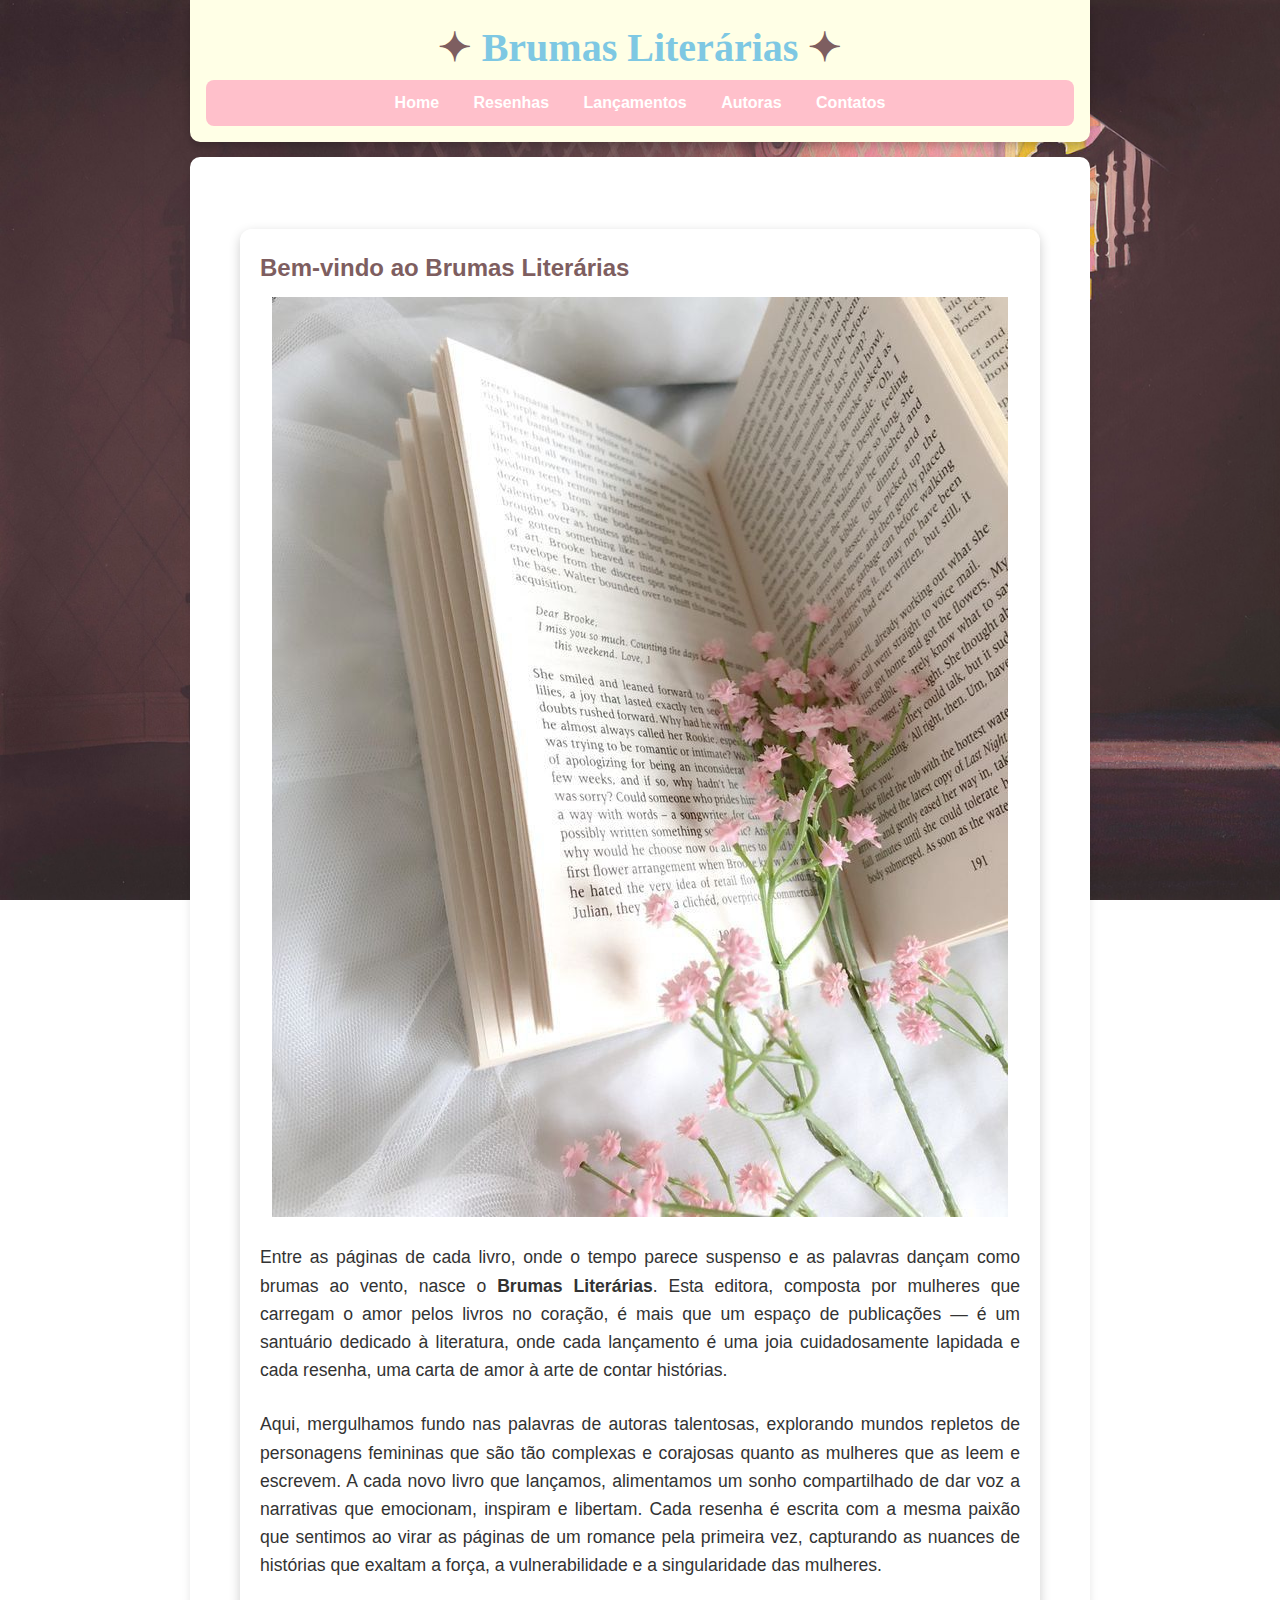
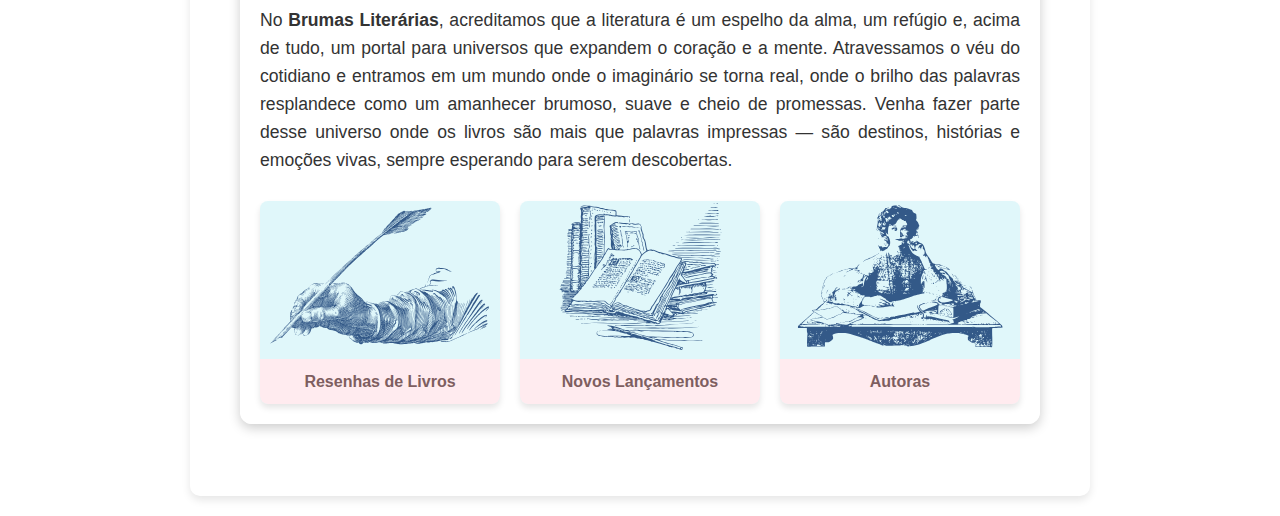
<file: index.html>
<!DOCTYPE html>
<html lang="pt-BR">
<head>
  <meta charset="UTF-8">
  <meta name="viewport" content="width=device-width, initial-scale=1.0">
  <title>Brumas Literárias</title>
  <link rel="stylesheet" href="assets/styles/style.css">
</head>
<body>
  <header>
    <div class="header-bar">
      <h1 class="header-title">Brumas Literárias</h1>
      <nav>
        <a href="index.html">Home</a>
        <a href="resenhas.html">Resenhas</a>
        <a href="lancamentos.html">Lançamentos</a>
        <a href="autoras.html">Autoras</a>
        <a href="contato.html">Contatos</a>
      </nav>
    </div>
  </header>

  <div class="content-wrapper">

  <main>
    <div class="content-container">
      
      <h2>Bem-vindo ao Brumas Literárias</h2>

      <img src="assets/images/53da3a0fae9d14d261b772860a7d7bd5.jpg" alt="Imagem de livros" class="home-image">

      <section class="intro-text">
        <p>Entre as páginas de cada livro, onde o tempo parece suspenso e as palavras dançam como brumas ao vento, nasce o <strong>Brumas Literárias</strong>. Esta editora, composta por mulheres que carregam o amor pelos livros no coração, é mais que um espaço de publicações — é um santuário dedicado à literatura, onde cada lançamento é uma joia cuidadosamente lapidada e cada resenha, uma carta de amor à arte de contar histórias.</p>


        <p>Aqui, mergulhamos fundo nas palavras de autoras talentosas, explorando mundos repletos de personagens femininas que são tão complexas e corajosas quanto as mulheres que as leem e escrevem. A cada novo livro que lançamos, alimentamos um sonho compartilhado de dar voz a narrativas que emocionam, inspiram e libertam. Cada resenha é escrita com a mesma paixão que sentimos ao virar as páginas de um romance pela primeira vez, capturando as nuances de histórias que exaltam a força, a vulnerabilidade e a singularidade das mulheres.</p>


        <p>No <strong>Brumas Literárias</strong>, acreditamos que a literatura é um espelho da alma, um refúgio e, acima de tudo, um portal para universos que expandem o coração e a mente. Atravessamos o véu do cotidiano e entramos em um mundo onde o imaginário se torna real, onde o brilho das palavras resplandece como um amanhecer brumoso, suave e cheio de promessas. Venha fazer parte desse universo onde os livros são mais que palavras impressas — são destinos, histórias e emoções vivas, sempre esperando para serem descobertas.</p>
      </section>

      <div class="home-thumbnails">
        <div class="destaques">
          <a href="resenhas.html">
            <img src="assets/images/resenhas.png" alt="Imagem de livros para resenhas">
            <p>Resenhas de Livros</p>
          </a>
          <a href="lancamentos.html">
            <img src="assets/images/lancamentos.png" alt="Imagem para lançamentos de livros">
            <p>Novos Lançamentos</p>
          </a>
          <a href="Autoras.html">
            <img src="assets/images/autores.png" alt="Imagem representando Autoras de livros">
            <p>Autoras</p>
          </a>
        </div>
      </div>
    </div>
  </main>

</body>
</html>
</file>
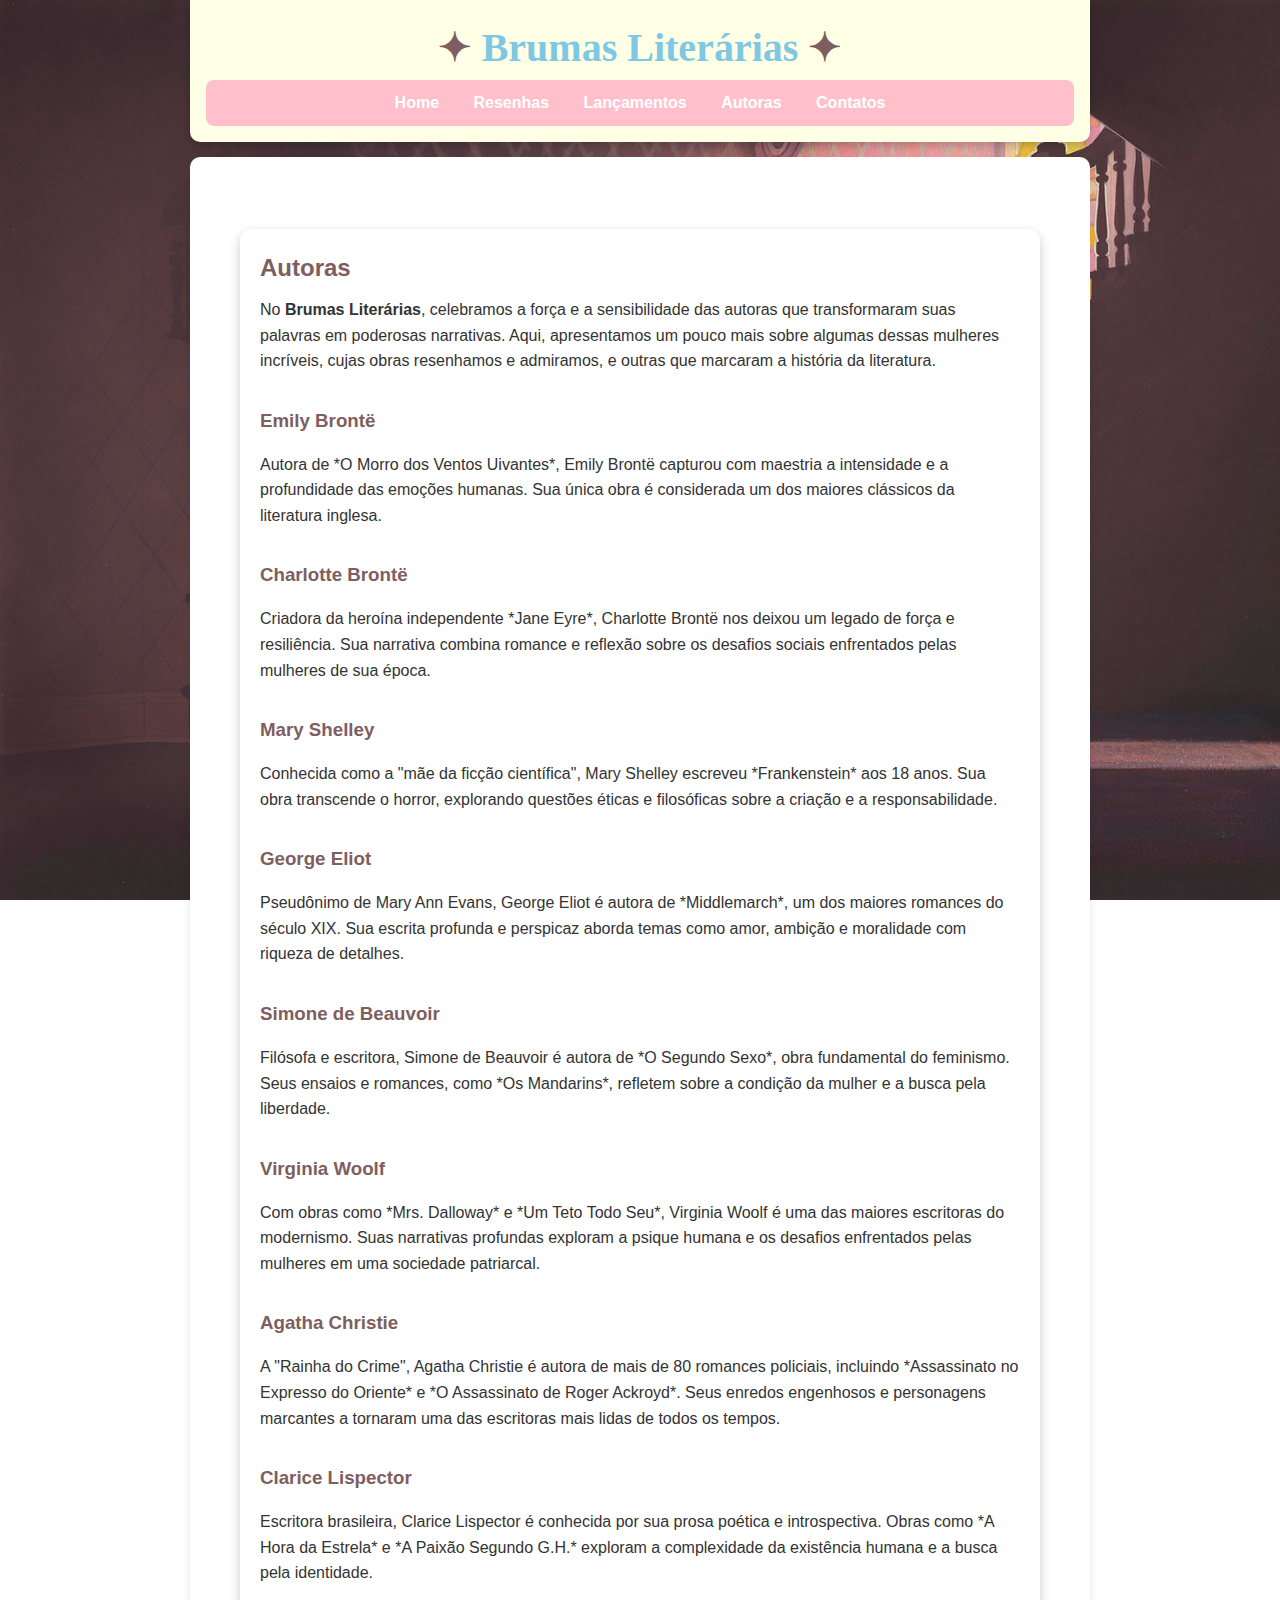
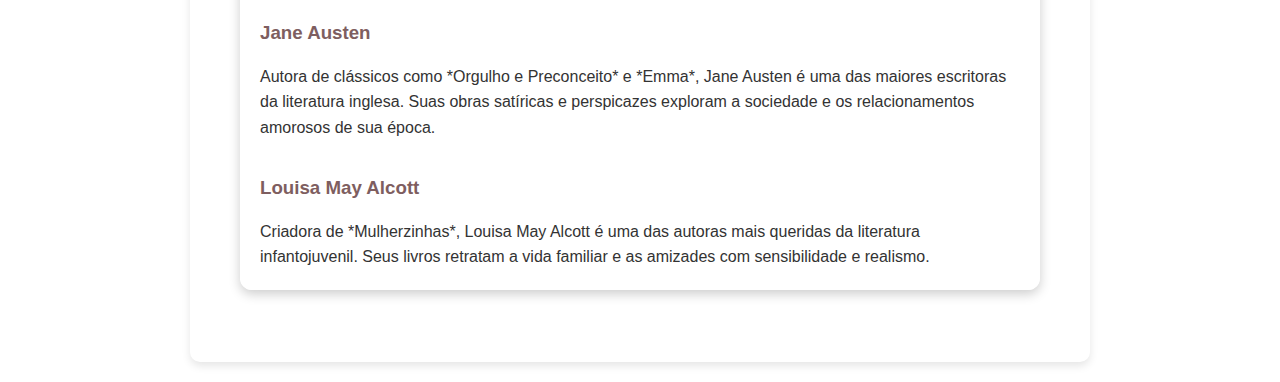
<file: autoras.html>
<!DOCTYPE html>
<html lang="pt-BR">
<head>
  <meta charset="UTF-8">
  <meta name="viewport" content="width=device-width, initial-scale=1.0">
  <title>Autoras</title>
  <link rel="stylesheet" href="assets/styles/style.css">
</head>
<body>
  <header>
    <div class="header-bar">
      <h1 class="header-title">Brumas Literárias</h1>
      <nav>
        <a href="index.html">Home</a>
        <a href="resenhas.html">Resenhas</a>
        <a href="lancamentos.html">Lançamentos</a>
        <a href="autoras.html">Autoras</a>
        <a href="contato.html">Contatos</a>
      </nav>
    </div>
  </header>

  <div class="content-wrapper">
    <main>
      <div class="content-container">
        <h2>Autoras</h2>
        <p>
          No <strong>Brumas Literárias</strong>, celebramos a força e a sensibilidade das autoras que transformaram suas palavras em poderosas narrativas. Aqui, apresentamos um pouco mais sobre algumas dessas mulheres incríveis, cujas obras resenhamos e admiramos, e outras que marcaram a história da literatura.
        </p>
        
        <section class="autoras-destaque">
          <article class="autora">
            <h3>Emily Brontë</h3>
            <p>
              Autora de *O Morro dos Ventos Uivantes*, Emily Brontë capturou com maestria a intensidade e a profundidade das emoções humanas. Sua única obra é considerada um dos maiores clássicos da literatura inglesa.
            </p>
          </article>

          <article class="autora">
            <h3>Charlotte Brontë</h3>
            <p>
              Criadora da heroína independente *Jane Eyre*, Charlotte Brontë nos deixou um legado de força e resiliência. Sua narrativa combina romance e reflexão sobre os desafios sociais enfrentados pelas mulheres de sua época.
            </p>
          </article>

          <article class="autora">
            <h3>Mary Shelley</h3>
            <p>
              Conhecida como a "mãe da ficção científica", Mary Shelley escreveu *Frankenstein* aos 18 anos. Sua obra transcende o horror, explorando questões éticas e filosóficas sobre a criação e a responsabilidade.
            </p>
          </article>

          <article class="autora">
            <h3>George Eliot</h3>
            <p>
              Pseudônimo de Mary Ann Evans, George Eliot é autora de *Middlemarch*, um dos maiores romances do século XIX. Sua escrita profunda e perspicaz aborda temas como amor, ambição e moralidade com riqueza de detalhes.
            </p>

          <article class="autora">
            <h3>Simone de Beauvoir</h3>
            <p>
              Filósofa e escritora, Simone de Beauvoir é autora de *O Segundo Sexo*, obra fundamental do feminismo. Seus ensaios e romances, como *Os Mandarins*, refletem sobre a condição da mulher e a busca pela liberdade.
            </p>

          <article class="autora">
            <h3>Virginia Woolf</h3>
            <p>
              Com obras como *Mrs. Dalloway* e *Um Teto Todo Seu*, Virginia Woolf é uma das maiores escritoras do modernismo. Suas narrativas profundas exploram a psique humana e os desafios enfrentados pelas mulheres em uma sociedade patriarcal.
            </p>
          </article>
        </section>

        <article class="autora">
          <h3>Agatha Christie</h3>
          <p>
            A "Rainha do Crime", Agatha Christie é autora de mais de 80 romances policiais, incluindo *Assassinato no Expresso do Oriente* e *O Assassinato de Roger Ackroyd*. Seus enredos engenhosos e personagens marcantes a tornaram uma das escritoras mais lidas de todos os tempos.
          </p>

        <article class="autora">
          <h3>Clarice Lispector</h3>
          <p>
            Escritora brasileira, Clarice Lispector é conhecida por sua prosa poética e introspectiva. Obras como *A Hora da Estrela* e *A Paixão Segundo G.H.* exploram a complexidade da existência humana e a busca pela identidade.
          </p>

        <article class="autora">
          <h3>Jane Austen</h3>
          <p>
            Autora de clássicos como *Orgulho e Preconceito* e *Emma*, Jane Austen é uma das maiores escritoras da literatura inglesa. Suas obras satíricas e perspicazes exploram a sociedade e os relacionamentos amorosos de sua época.
          </p>

        <article class="autora">
          <h3>Louisa May Alcott</h3>
          <p>
            Criadora de *Mulherzinhas*, Louisa May Alcott é uma das autoras mais queridas da literatura infantojuvenil. Seus livros retratam a vida familiar e as amizades com sensibilidade e realismo.
          </p>
      </div>
    </main>
  </div>

</body>
</html>
</file>
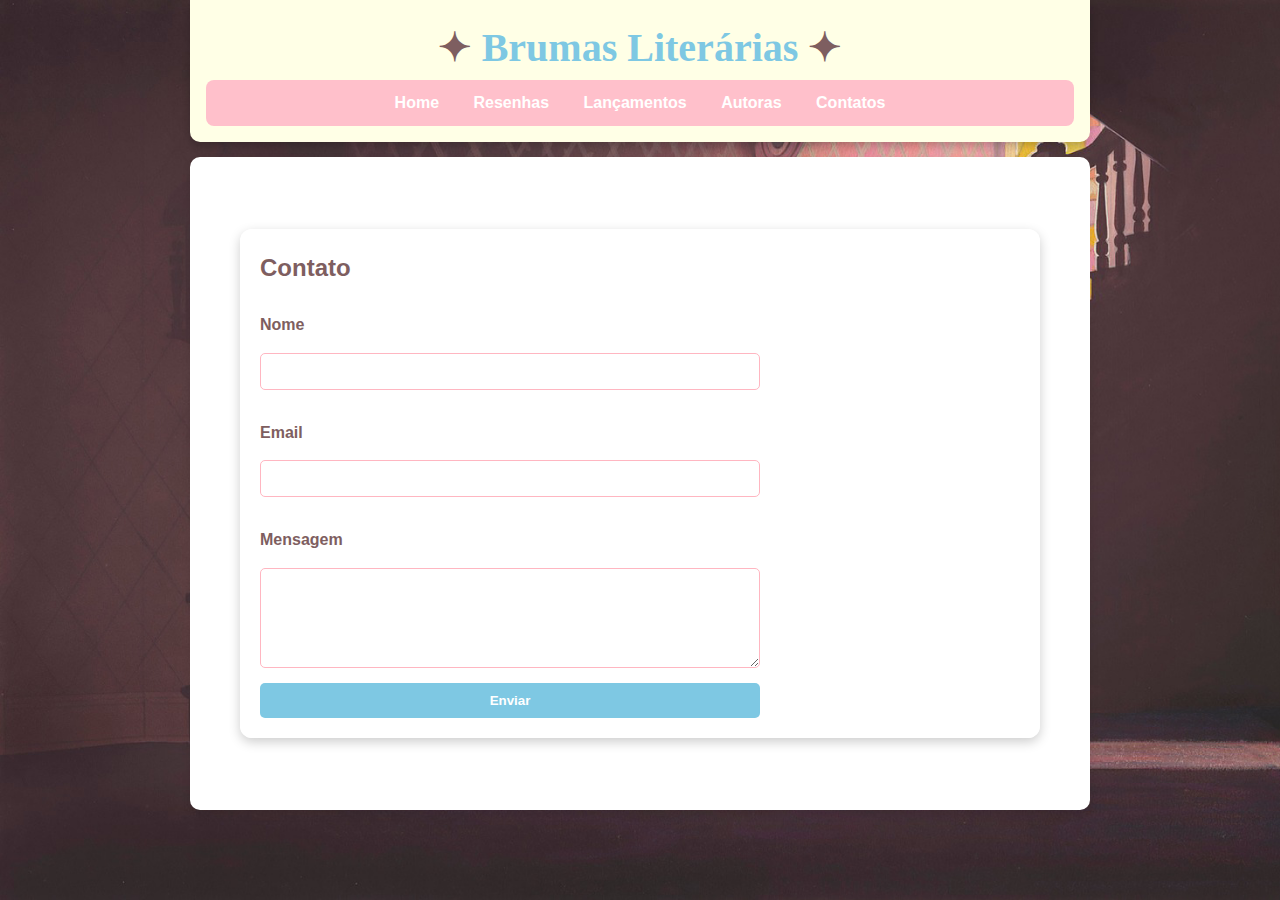
<file: contato.html>
<!DOCTYPE html>

<html lang="pt-BR">
<head>
  <meta charset="UTF-8">
  <meta name="viewport" content="width=device-width, initial-scale=1.0">
  <title>Contato</title>
  <link rel="stylesheet" href="assets/styles/style.css">
</head>
<body>
  <header>
    <div class="header-bar">
      <h1 class="header-title">Brumas Literárias</h1>
    <nav>
      <a href="index.html">Home</a>
      <a href="resenhas.html">Resenhas</a>
      <a href="lancamentos.html">Lançamentos</a>
      <a href="autoras.html">Autoras</a>
      <a href="contato.html">Contatos</a>
    </nav>
  </header>
  
  <div class="content-wrapper">

  <main>
    <div class="content-container">
    <h2>Contato</h2>
    <form>
      <label for="nome">Nome</label>
      <input type="text" id="nome" name="nome" required>
      
      <label for="email">Email</label>
      <input type="email" id="email" name="email" required>
      
      <label for="mensagem">Mensagem</label>
      <textarea id="mensagem" name="mensagem" required></textarea>
      
      <button type="submit">Enviar</button>
    </form>
  </main>

</body>
</html>
</file>
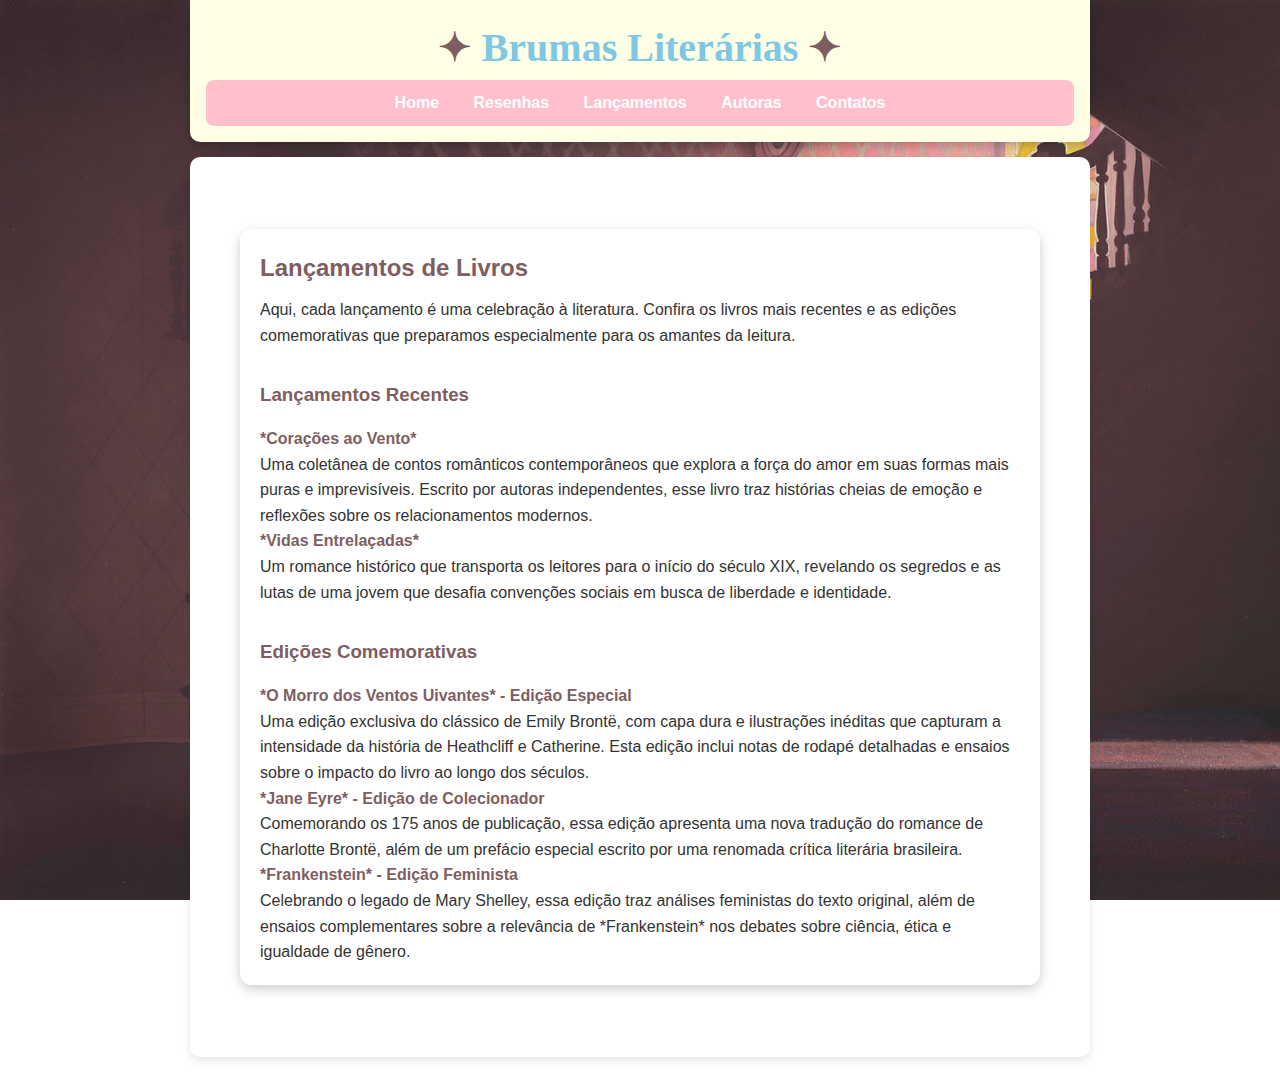
<file: lancamentos.html>
<!DOCTYPE html>
<html lang="pt-BR">
<head>
  <meta charset="UTF-8">
  <meta name="viewport" content="width=device-width, initial-scale=1.0">
  <title>Lançamentos de Livros</title>
  <link rel="stylesheet" href="assets/styles/style.css">
</head>
<body>
  <header>
    <div class="header-bar">
      <h1 class="header-title">Brumas Literárias</h1>
      <nav>
        <a href="index.html">Home</a>
        <a href="resenhas.html">Resenhas</a>
        <a href="lancamentos.html">Lançamentos</a>
        <a href="autoras.html">Autoras</a>
        <a href="contato.html">Contatos</a>
      </nav>
    </div>
  </header>

  <div class="content-wrapper">
    <main>
      <div class="content-container">
        <h2>Lançamentos de Livros</h2>
        <p>Aqui, cada lançamento é uma celebração à literatura. Confira os livros mais recentes e as edições comemorativas que preparamos especialmente para os amantes da leitura.</p>

        <section class="lancamentos-recentes">
          <h3>Lançamentos Recentes</h3>
          <article class="lancamento">
            <h4>*Corações ao Vento*</h4>
            <p>Uma coletânea de contos românticos contemporâneos que explora a força do amor em suas formas mais puras e imprevisíveis. Escrito por autoras independentes, esse livro traz histórias cheias de emoção e reflexões sobre os relacionamentos modernos.</p>
          </article>

          <article class="lancamento">
            <h4>*Vidas Entrelaçadas*</h4>
            <p>Um romance histórico que transporta os leitores para o início do século XIX, revelando os segredos e as lutas de uma jovem que desafia convenções sociais em busca de liberdade e identidade.</p>
          </article>
        </section>

        <section class="edicoes-comemorativas">
          <h3>Edições Comemorativas</h3>
          <article class="edicao">
            <h4>*O Morro dos Ventos Uivantes* - Edição Especial</h4>
            <p>Uma edição exclusiva do clássico de Emily Brontë, com capa dura e ilustrações inéditas que capturam a intensidade da história de Heathcliff e Catherine. Esta edição inclui notas de rodapé detalhadas e ensaios sobre o impacto do livro ao longo dos séculos.</p>
          </article>

          <article class="edicao">
            <h4>*Jane Eyre* - Edição de Colecionador</h4>
            <p>Comemorando os 175 anos de publicação, essa edição apresenta uma nova tradução do romance de Charlotte Brontë, além de um prefácio especial escrito por uma renomada crítica literária brasileira.</p>
          </article>

          <article class="edicao">
            <h4>*Frankenstein* - Edição Feminista</h4>
            <p>Celebrando o legado de Mary Shelley, essa edição traz análises feministas do texto original, além de ensaios complementares sobre a relevância de *Frankenstein* nos debates sobre ciência, ética e igualdade de gênero.</p>
          </article>
        </section>
      </div>
    </main>
  </div>

</body>
</html>
</file>
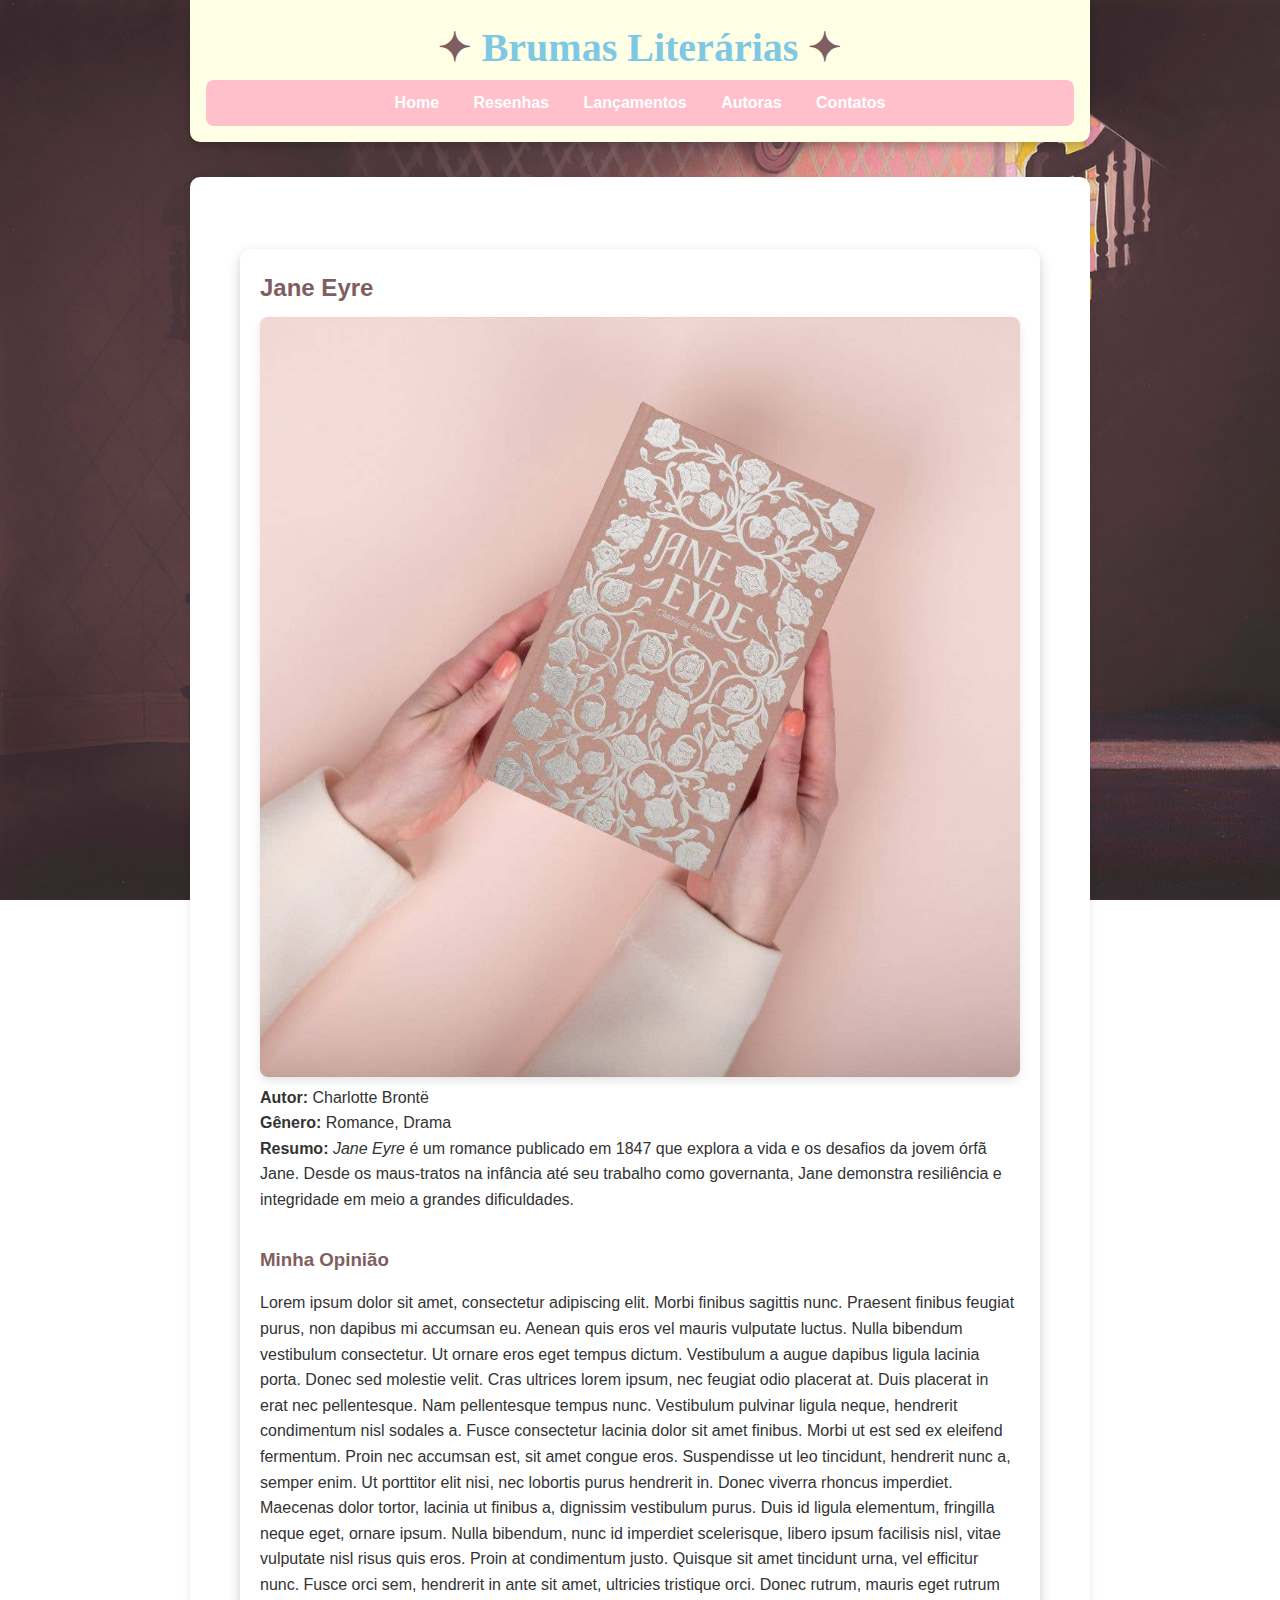
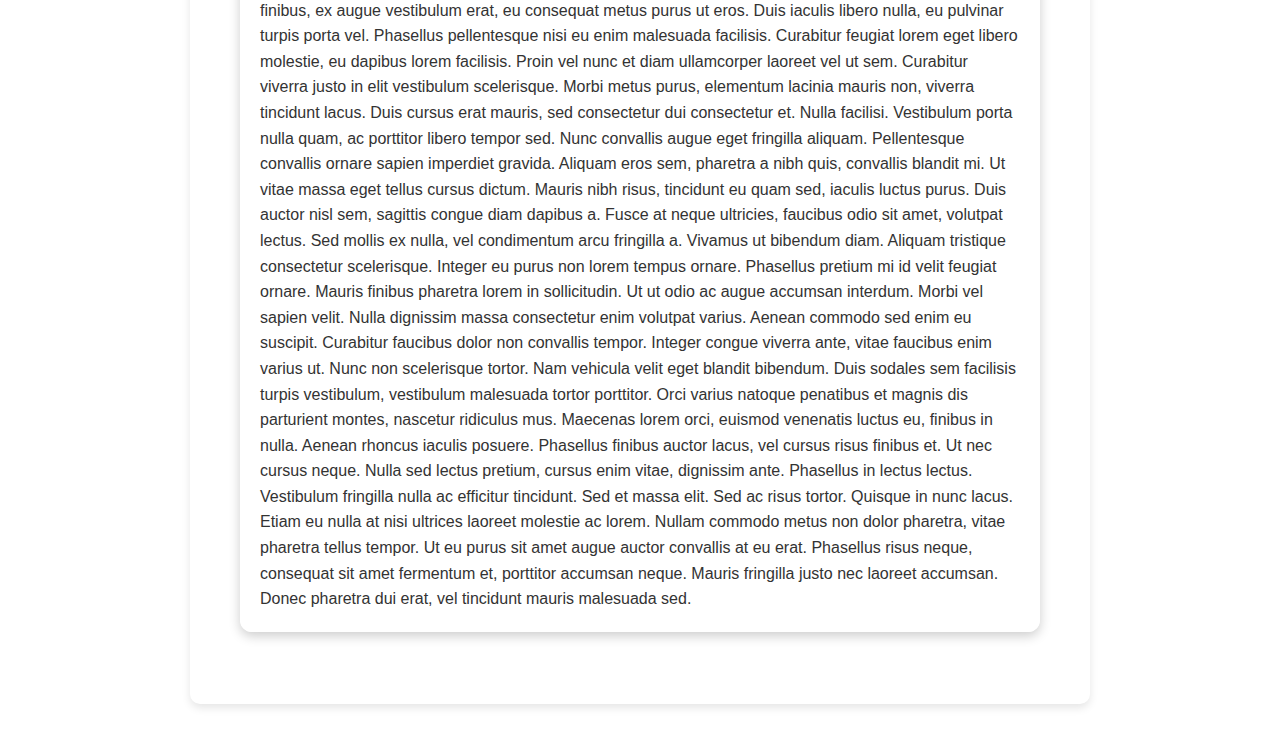
<file: resenha-jane-eyre.html>
<!DOCTYPE html>

<html lang="pt-BR">
<head>
  <meta charset="UTF-8">
  <meta name="viewport" content="width=device-width, initial-scale=1.0">
  <title>Resenha: Jane Eyre</title>
  <link rel="stylesheet" href="assets/styles/style.css">
</head>
<body>

  <body>
    <header>
      <div class="header-bar">
        <h1 class="header-title">Brumas Literárias</h1>
      <nav>
        <a href="index.html">Home</a>
        <a href="resenhas.html">Resenhas</a>
        <a href="lancamentos.html">Lançamentos</a>
        <a href="autoras.html">Autoras</a>
        <a href="contato.html">Contatos</a>
      </nav>
    </header>

<main>
    <div class="content-wrapper">
    <div class="content-container">
  <article>
    <h2>Jane Eyre</h2>
    <img src="assets/images/jane-eyre-wordsworth-luxe-collection-180858_1024x1024.jpg" alt="Capa do livro Jane Eyre">
    <p><strong>Autor:</strong> Charlotte Brontë</p>
    <p><strong>Gênero:</strong> Romance, Drama</p>
    <p><strong>Resumo:</strong> <em>Jane Eyre</em> é um romance publicado em 1847 que explora a vida e os desafios da jovem órfã Jane. Desde os maus-tratos na infância até seu trabalho como governanta, Jane demonstra resiliência e integridade em meio a grandes dificuldades.</p>
    <h3>Minha Opinião</h3>
    <p>Lorem ipsum dolor sit amet, consectetur adipiscing elit. Morbi finibus sagittis nunc. Praesent finibus feugiat purus, non dapibus mi accumsan eu. Aenean quis eros vel mauris vulputate luctus. Nulla bibendum vestibulum consectetur. Ut ornare eros eget tempus dictum. Vestibulum a augue dapibus ligula lacinia porta. Donec sed molestie velit. Cras ultrices lorem ipsum, nec feugiat odio placerat at. Duis placerat in erat nec pellentesque. Nam pellentesque tempus nunc. Vestibulum pulvinar ligula neque, hendrerit condimentum nisl sodales a. Fusce consectetur lacinia dolor sit amet finibus. Morbi ut est sed ex eleifend fermentum. Proin nec accumsan est, sit amet congue eros. Suspendisse ut leo tincidunt, hendrerit nunc a, semper enim. Ut porttitor elit nisi, nec lobortis purus hendrerit in.

      Donec viverra rhoncus imperdiet. Maecenas dolor tortor, lacinia ut finibus a, dignissim vestibulum purus. Duis id ligula elementum, fringilla neque eget, ornare ipsum. Nulla bibendum, nunc id imperdiet scelerisque, libero ipsum facilisis nisl, vitae vulputate nisl risus quis eros. Proin at condimentum justo. Quisque sit amet tincidunt urna, vel efficitur nunc. Fusce orci sem, hendrerit in ante sit amet, ultricies tristique orci. Donec rutrum, mauris eget rutrum finibus, ex augue vestibulum erat, eu consequat metus purus ut eros. Duis iaculis libero nulla, eu pulvinar turpis porta vel. Phasellus pellentesque nisi eu enim malesuada facilisis. Curabitur feugiat lorem eget libero molestie, eu dapibus lorem facilisis. Proin vel nunc et diam ullamcorper laoreet vel ut sem. Curabitur viverra justo in elit vestibulum scelerisque. Morbi metus purus, elementum lacinia mauris non, viverra tincidunt lacus. Duis cursus erat mauris, sed consectetur dui consectetur et. Nulla facilisi.
      
      Vestibulum porta nulla quam, ac porttitor libero tempor sed. Nunc convallis augue eget fringilla aliquam. Pellentesque convallis ornare sapien imperdiet gravida. Aliquam eros sem, pharetra a nibh quis, convallis blandit mi. Ut vitae massa eget tellus cursus dictum. Mauris nibh risus, tincidunt eu quam sed, iaculis luctus purus. Duis auctor nisl sem, sagittis congue diam dapibus a. Fusce at neque ultricies, faucibus odio sit amet, volutpat lectus. Sed mollis ex nulla, vel condimentum arcu fringilla a. Vivamus ut bibendum diam. Aliquam tristique consectetur scelerisque.
      
      Integer eu purus non lorem tempus ornare. Phasellus pretium mi id velit feugiat ornare. Mauris finibus pharetra lorem in sollicitudin. Ut ut odio ac augue accumsan interdum. Morbi vel sapien velit. Nulla dignissim massa consectetur enim volutpat varius. Aenean commodo sed enim eu suscipit. Curabitur faucibus dolor non convallis tempor. Integer congue viverra ante, vitae faucibus enim varius ut. Nunc non scelerisque tortor. Nam vehicula velit eget blandit bibendum. Duis sodales sem facilisis turpis vestibulum, vestibulum malesuada tortor porttitor. Orci varius natoque penatibus et magnis dis parturient montes, nascetur ridiculus mus. Maecenas lorem orci, euismod venenatis luctus eu, finibus in nulla. Aenean rhoncus iaculis posuere.
      
      Phasellus finibus auctor lacus, vel cursus risus finibus et. Ut nec cursus neque. Nulla sed lectus pretium, cursus enim vitae, dignissim ante. Phasellus in lectus lectus. Vestibulum fringilla nulla ac efficitur tincidunt. Sed et massa elit. Sed ac risus tortor. Quisque in nunc lacus. Etiam eu nulla at nisi ultrices laoreet molestie ac lorem. Nullam commodo metus non dolor pharetra, vitae pharetra tellus tempor. Ut eu purus sit amet augue auctor convallis at eu erat. Phasellus risus neque, consequat sit amet fermentum et, porttitor accumsan neque. Mauris fringilla justo nec laoreet accumsan. Donec pharetra dui erat, vel tincidunt mauris malesuada sed.</p>
  </article>
</main>

</body>
</html>
</file>
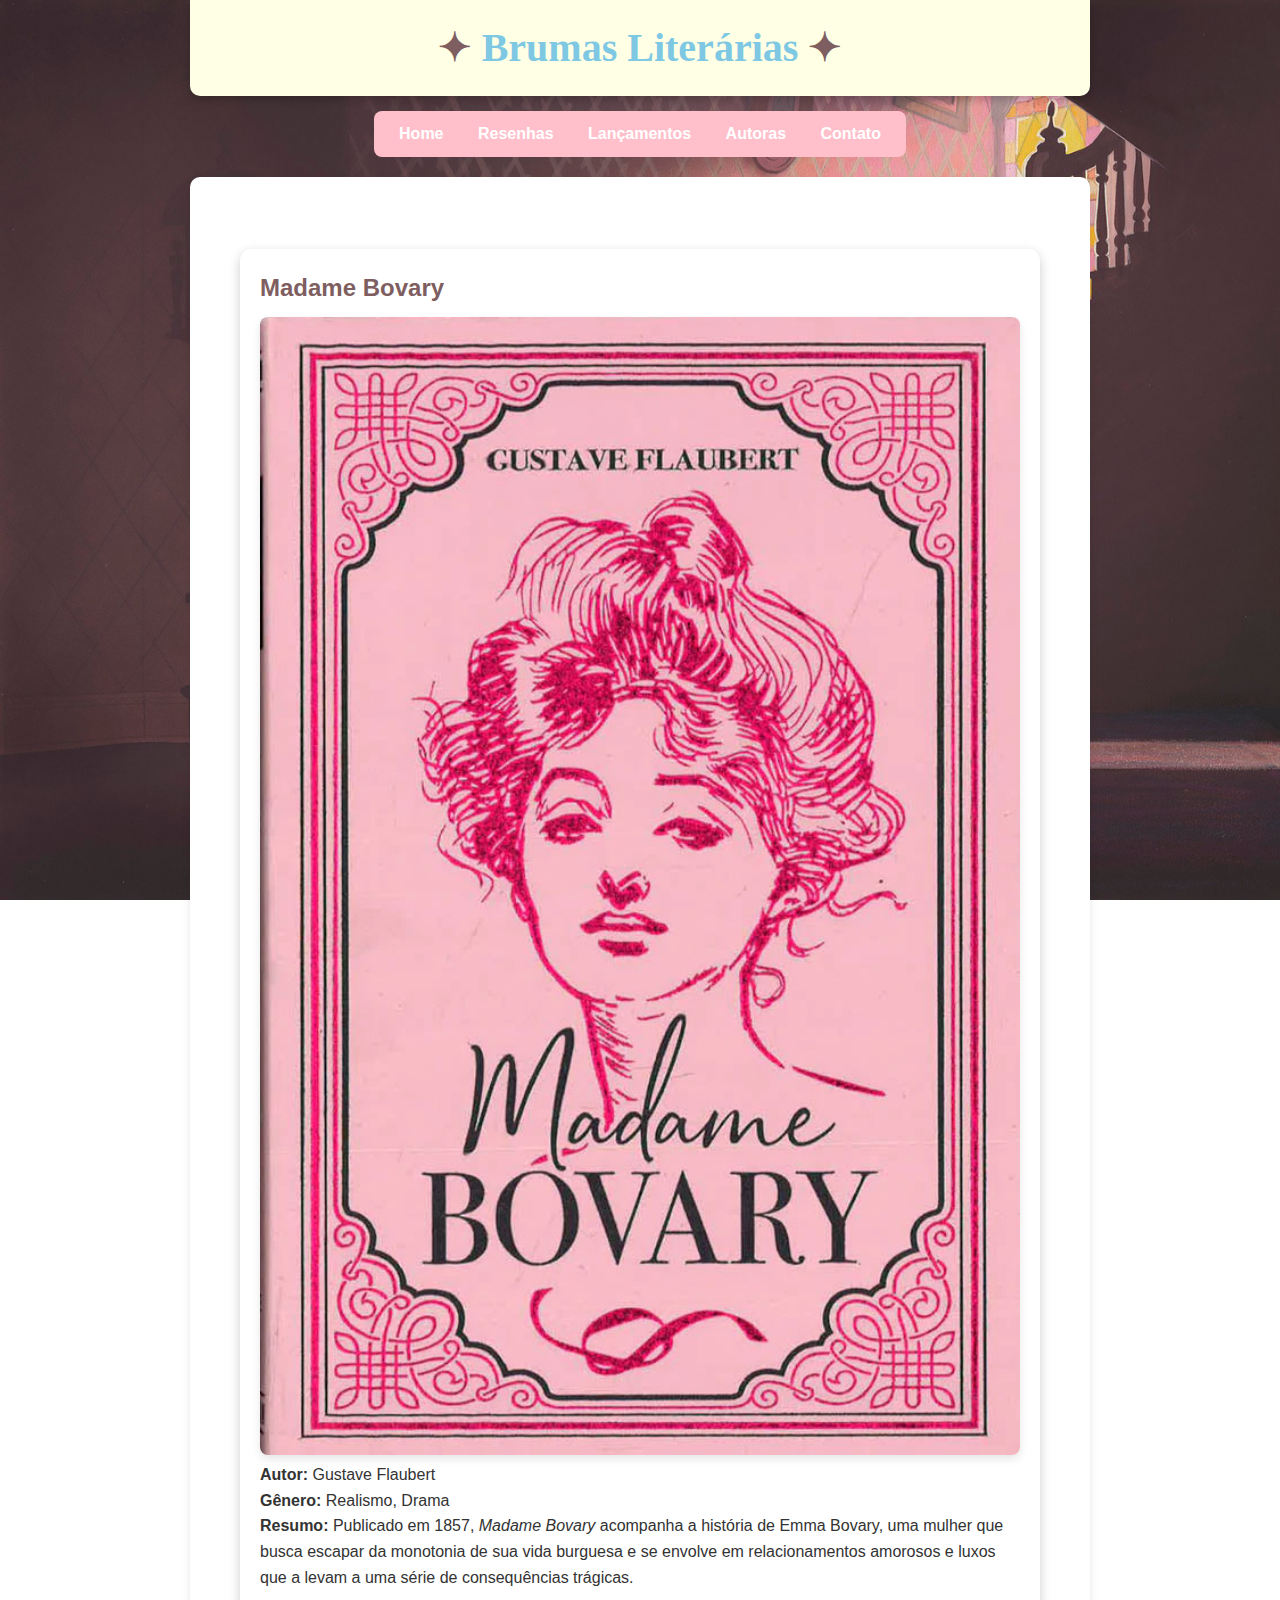
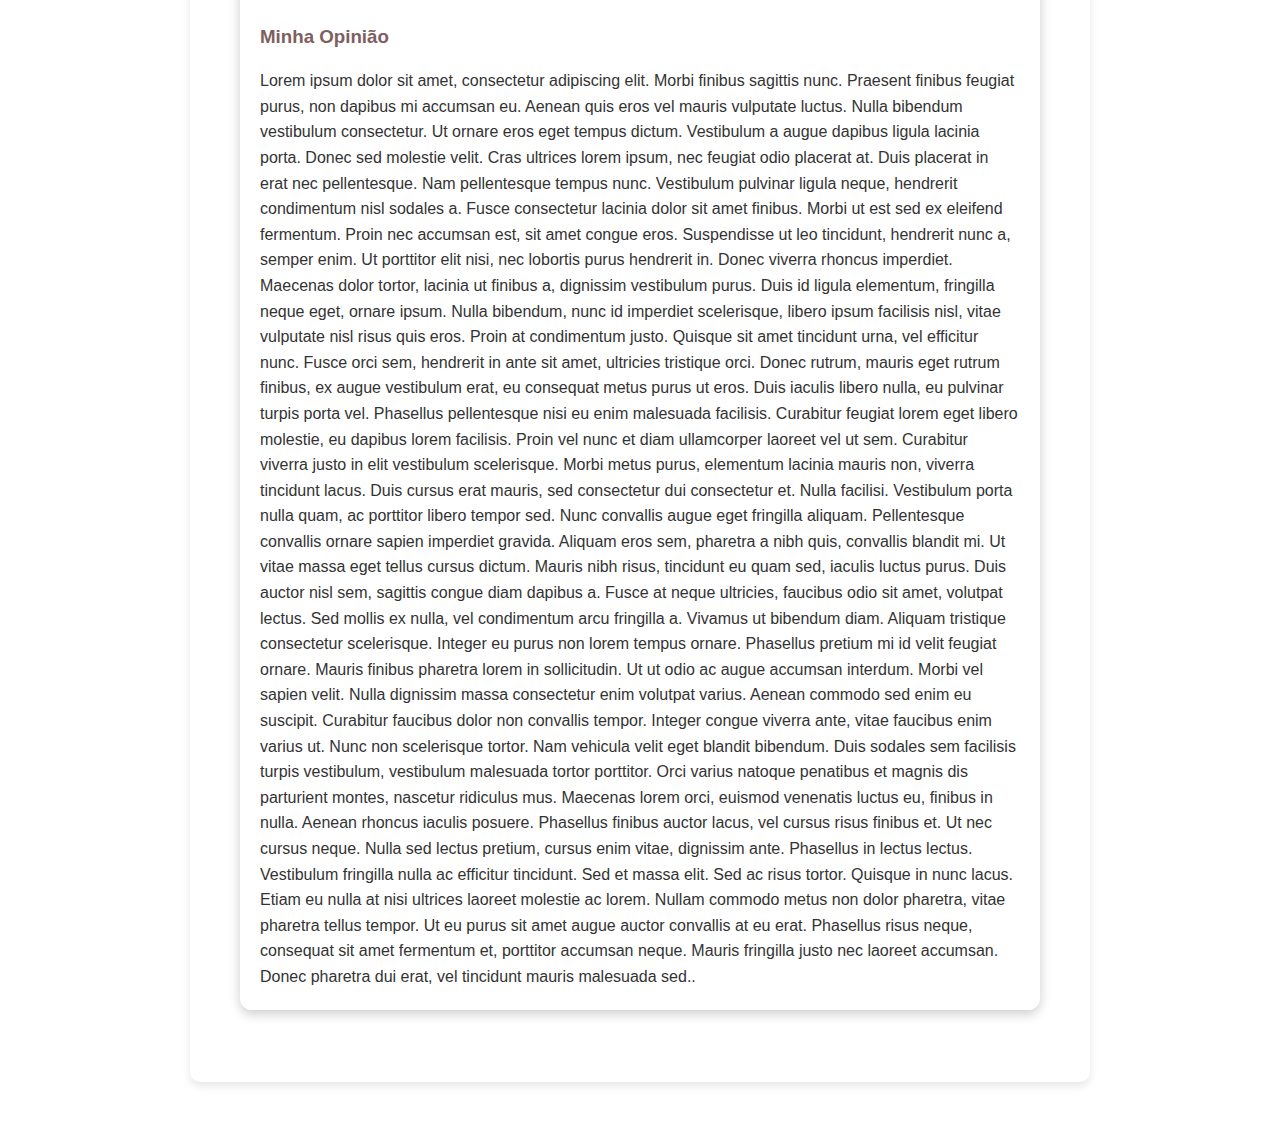
<file: resenha-madame-bovary.html>
<!DOCTYPE html>

<link rel="stylesheet" href="assets/styles/style.css">

<html lang="pt-BR">
<head>
  <meta charset="UTF-8">
  <meta name="viewport" content="width=device-width, initial-scale=1.0">
  <title>Resenha: Madame Bovary</title>
  <link rel="stylesheet" href="assets/styles/style.css">
</head>
<body>

  <header>
    <div class="header-bar">
      <h1 class="header-title">Brumas Literárias</h1>
    </header>

<nav>
  <a href="index.html">Home</a>
  <a href="resenhas.html">Resenhas</a>
  <a href="lancamentos.html">Lançamentos</a>
  <a href="autoras.html">Autoras</a>
  <a href="contato.html">Contato</a>
</nav>

<main>
    <div class="content-wrapper">
    <div class="content-container">
  <article>
    <h2>Madame Bovary</h2>
    <img src="assets/images/madame_bovary.jpeg" alt="Capa do livro Madame Bovary">
    <p><strong>Autor:</strong> Gustave Flaubert</p>
    <p><strong>Gênero:</strong> Realismo, Drama</p>
    <p><strong>Resumo:</strong> Publicado em 1857, <em>Madame Bovary</em> acompanha a história de Emma Bovary, uma mulher que busca escapar da monotonia de sua vida burguesa e se envolve em relacionamentos amorosos e luxos que a levam a uma série de consequências trágicas.</p>
    <h3>Minha Opinião</h3>
    <p>Lorem ipsum dolor sit amet, consectetur adipiscing elit. Morbi finibus sagittis nunc. Praesent finibus feugiat purus, non dapibus mi accumsan eu. Aenean quis eros vel mauris vulputate luctus. Nulla bibendum vestibulum consectetur. Ut ornare eros eget tempus dictum. Vestibulum a augue dapibus ligula lacinia porta. Donec sed molestie velit. Cras ultrices lorem ipsum, nec feugiat odio placerat at. Duis placerat in erat nec pellentesque. Nam pellentesque tempus nunc. Vestibulum pulvinar ligula neque, hendrerit condimentum nisl sodales a. Fusce consectetur lacinia dolor sit amet finibus. Morbi ut est sed ex eleifend fermentum. Proin nec accumsan est, sit amet congue eros. Suspendisse ut leo tincidunt, hendrerit nunc a, semper enim. Ut porttitor elit nisi, nec lobortis purus hendrerit in.

      Donec viverra rhoncus imperdiet. Maecenas dolor tortor, lacinia ut finibus a, dignissim vestibulum purus. Duis id ligula elementum, fringilla neque eget, ornare ipsum. Nulla bibendum, nunc id imperdiet scelerisque, libero ipsum facilisis nisl, vitae vulputate nisl risus quis eros. Proin at condimentum justo. Quisque sit amet tincidunt urna, vel efficitur nunc. Fusce orci sem, hendrerit in ante sit amet, ultricies tristique orci. Donec rutrum, mauris eget rutrum finibus, ex augue vestibulum erat, eu consequat metus purus ut eros. Duis iaculis libero nulla, eu pulvinar turpis porta vel. Phasellus pellentesque nisi eu enim malesuada facilisis. Curabitur feugiat lorem eget libero molestie, eu dapibus lorem facilisis. Proin vel nunc et diam ullamcorper laoreet vel ut sem. Curabitur viverra justo in elit vestibulum scelerisque. Morbi metus purus, elementum lacinia mauris non, viverra tincidunt lacus. Duis cursus erat mauris, sed consectetur dui consectetur et. Nulla facilisi.
      
      Vestibulum porta nulla quam, ac porttitor libero tempor sed. Nunc convallis augue eget fringilla aliquam. Pellentesque convallis ornare sapien imperdiet gravida. Aliquam eros sem, pharetra a nibh quis, convallis blandit mi. Ut vitae massa eget tellus cursus dictum. Mauris nibh risus, tincidunt eu quam sed, iaculis luctus purus. Duis auctor nisl sem, sagittis congue diam dapibus a. Fusce at neque ultricies, faucibus odio sit amet, volutpat lectus. Sed mollis ex nulla, vel condimentum arcu fringilla a. Vivamus ut bibendum diam. Aliquam tristique consectetur scelerisque.
      
      Integer eu purus non lorem tempus ornare. Phasellus pretium mi id velit feugiat ornare. Mauris finibus pharetra lorem in sollicitudin. Ut ut odio ac augue accumsan interdum. Morbi vel sapien velit. Nulla dignissim massa consectetur enim volutpat varius. Aenean commodo sed enim eu suscipit. Curabitur faucibus dolor non convallis tempor. Integer congue viverra ante, vitae faucibus enim varius ut. Nunc non scelerisque tortor. Nam vehicula velit eget blandit bibendum. Duis sodales sem facilisis turpis vestibulum, vestibulum malesuada tortor porttitor. Orci varius natoque penatibus et magnis dis parturient montes, nascetur ridiculus mus. Maecenas lorem orci, euismod venenatis luctus eu, finibus in nulla. Aenean rhoncus iaculis posuere.
      
      Phasellus finibus auctor lacus, vel cursus risus finibus et. Ut nec cursus neque. Nulla sed lectus pretium, cursus enim vitae, dignissim ante. Phasellus in lectus lectus. Vestibulum fringilla nulla ac efficitur tincidunt. Sed et massa elit. Sed ac risus tortor. Quisque in nunc lacus. Etiam eu nulla at nisi ultrices laoreet molestie ac lorem. Nullam commodo metus non dolor pharetra, vitae pharetra tellus tempor. Ut eu purus sit amet augue auctor convallis at eu erat. Phasellus risus neque, consequat sit amet fermentum et, porttitor accumsan neque. Mauris fringilla justo nec laoreet accumsan. Donec pharetra dui erat, vel tincidunt mauris malesuada sed..</p>
  </article>
</main>

</body>
</html>
</file>
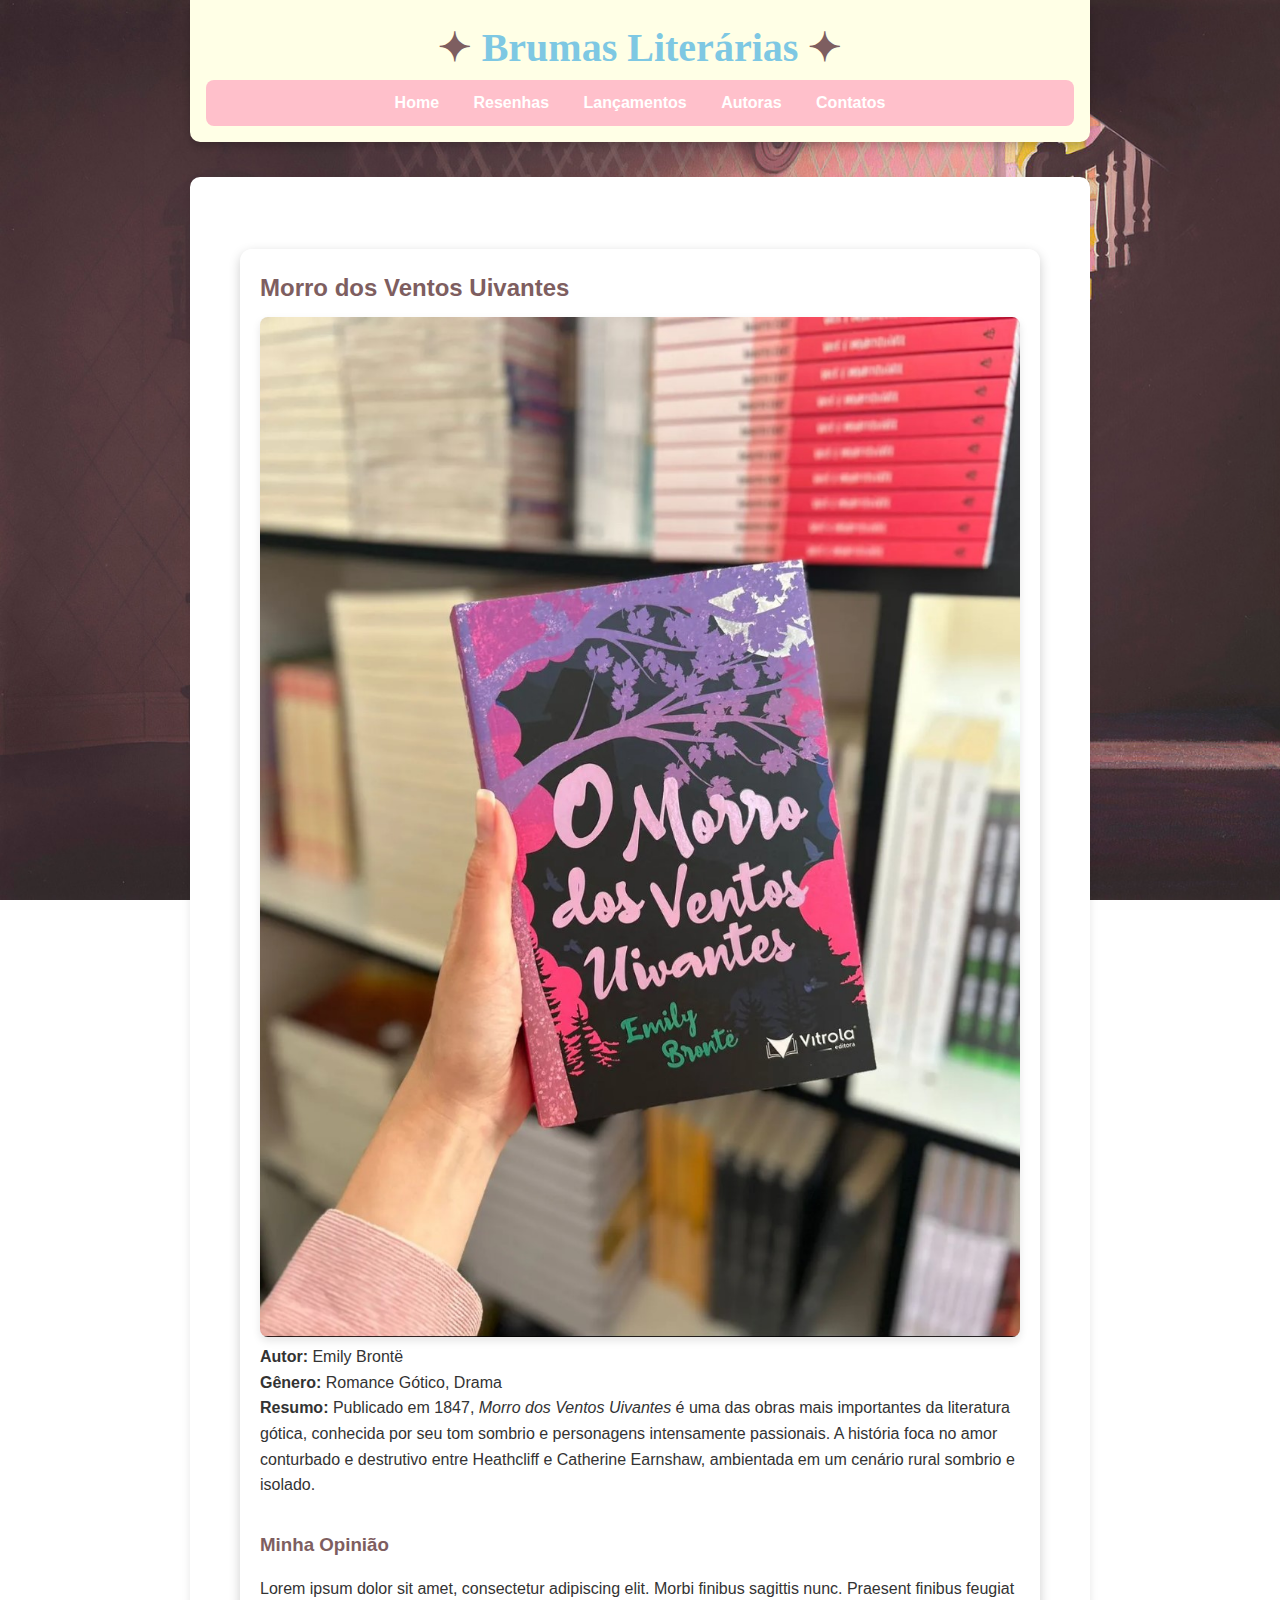
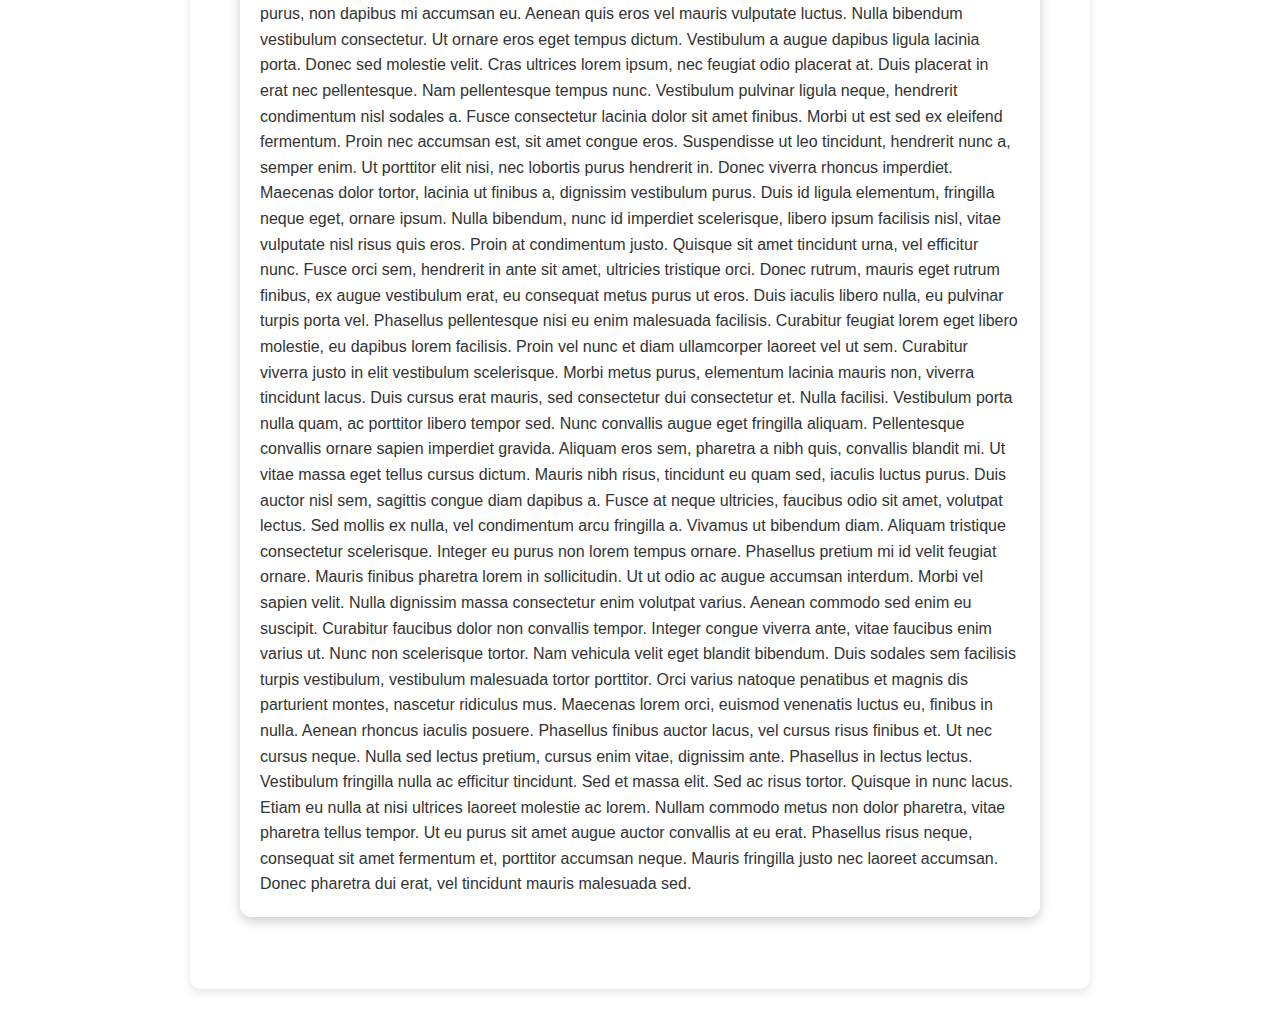
<file: resenha-morro-dos-ventos-uivantes.html>
<!DOCTYPE html>

<link rel="stylesheet" href="assets/styles/style.css">

<html lang="pt-BR">
<head>
  <meta charset="UTF-8">
  <meta name="viewport" content="width=device-width, initial-scale=1.0">
  <title>Resenha: Morro dos Ventos Uivantes</title>
  <link rel="stylesheet" href="assets/styles/style.css">
</head>
<body>

  <body>
    <header>
      <div class="header-bar">
        <h1 class="header-title">Brumas Literárias</h1>
      <nav>
        <a href="index.html">Home</a>
        <a href="resenhas.html">Resenhas</a>
        <a href="lancamentos.html">Lançamentos</a>
        <a href="autoras.html">Autoras</a>
        <a href="contato.html">Contatos</a>
      </nav>
    </header>

<main>
    <div class="content-wrapper">
    <div class="content-container">
  <article>
    <h2>Morro dos Ventos Uivantes</h2>
    <img src="assets/images/morro_dos_ventos_uivantes.jpg" alt="Capa do livro Morro dos Ventos Uivantes">
    <p><strong>Autor:</strong> Emily Brontë</p>
    <p><strong>Gênero:</strong> Romance Gótico, Drama</p>
    <p><strong>Resumo:</strong> Publicado em 1847, <em>Morro dos Ventos Uivantes</em> é uma das obras mais importantes da literatura gótica, conhecida por seu tom sombrio e personagens intensamente passionais. A história foca no amor conturbado e destrutivo entre Heathcliff e Catherine Earnshaw, ambientada em um cenário rural sombrio e isolado.</p>
    <h3>Minha Opinião</h3>
    <p>Lorem ipsum dolor sit amet, consectetur adipiscing elit. Morbi finibus sagittis nunc. Praesent finibus feugiat purus, non dapibus mi accumsan eu. Aenean quis eros vel mauris vulputate luctus. Nulla bibendum vestibulum consectetur. Ut ornare eros eget tempus dictum. Vestibulum a augue dapibus ligula lacinia porta. Donec sed molestie velit. Cras ultrices lorem ipsum, nec feugiat odio placerat at. Duis placerat in erat nec pellentesque. Nam pellentesque tempus nunc. Vestibulum pulvinar ligula neque, hendrerit condimentum nisl sodales a. Fusce consectetur lacinia dolor sit amet finibus. Morbi ut est sed ex eleifend fermentum. Proin nec accumsan est, sit amet congue eros. Suspendisse ut leo tincidunt, hendrerit nunc a, semper enim. Ut porttitor elit nisi, nec lobortis purus hendrerit in.

      Donec viverra rhoncus imperdiet. Maecenas dolor tortor, lacinia ut finibus a, dignissim vestibulum purus. Duis id ligula elementum, fringilla neque eget, ornare ipsum. Nulla bibendum, nunc id imperdiet scelerisque, libero ipsum facilisis nisl, vitae vulputate nisl risus quis eros. Proin at condimentum justo. Quisque sit amet tincidunt urna, vel efficitur nunc. Fusce orci sem, hendrerit in ante sit amet, ultricies tristique orci. Donec rutrum, mauris eget rutrum finibus, ex augue vestibulum erat, eu consequat metus purus ut eros. Duis iaculis libero nulla, eu pulvinar turpis porta vel. Phasellus pellentesque nisi eu enim malesuada facilisis. Curabitur feugiat lorem eget libero molestie, eu dapibus lorem facilisis. Proin vel nunc et diam ullamcorper laoreet vel ut sem. Curabitur viverra justo in elit vestibulum scelerisque. Morbi metus purus, elementum lacinia mauris non, viverra tincidunt lacus. Duis cursus erat mauris, sed consectetur dui consectetur et. Nulla facilisi.
      
      Vestibulum porta nulla quam, ac porttitor libero tempor sed. Nunc convallis augue eget fringilla aliquam. Pellentesque convallis ornare sapien imperdiet gravida. Aliquam eros sem, pharetra a nibh quis, convallis blandit mi. Ut vitae massa eget tellus cursus dictum. Mauris nibh risus, tincidunt eu quam sed, iaculis luctus purus. Duis auctor nisl sem, sagittis congue diam dapibus a. Fusce at neque ultricies, faucibus odio sit amet, volutpat lectus. Sed mollis ex nulla, vel condimentum arcu fringilla a. Vivamus ut bibendum diam. Aliquam tristique consectetur scelerisque.
      
      Integer eu purus non lorem tempus ornare. Phasellus pretium mi id velit feugiat ornare. Mauris finibus pharetra lorem in sollicitudin. Ut ut odio ac augue accumsan interdum. Morbi vel sapien velit. Nulla dignissim massa consectetur enim volutpat varius. Aenean commodo sed enim eu suscipit. Curabitur faucibus dolor non convallis tempor. Integer congue viverra ante, vitae faucibus enim varius ut. Nunc non scelerisque tortor. Nam vehicula velit eget blandit bibendum. Duis sodales sem facilisis turpis vestibulum, vestibulum malesuada tortor porttitor. Orci varius natoque penatibus et magnis dis parturient montes, nascetur ridiculus mus. Maecenas lorem orci, euismod venenatis luctus eu, finibus in nulla. Aenean rhoncus iaculis posuere.
      
      Phasellus finibus auctor lacus, vel cursus risus finibus et. Ut nec cursus neque. Nulla sed lectus pretium, cursus enim vitae, dignissim ante. Phasellus in lectus lectus. Vestibulum fringilla nulla ac efficitur tincidunt. Sed et massa elit. Sed ac risus tortor. Quisque in nunc lacus. Etiam eu nulla at nisi ultrices laoreet molestie ac lorem. Nullam commodo metus non dolor pharetra, vitae pharetra tellus tempor. Ut eu purus sit amet augue auctor convallis at eu erat. Phasellus risus neque, consequat sit amet fermentum et, porttitor accumsan neque. Mauris fringilla justo nec laoreet accumsan. Donec pharetra dui erat, vel tincidunt mauris malesuada sed.</p>
  </article>
</main>

</body>
</html>
</file>
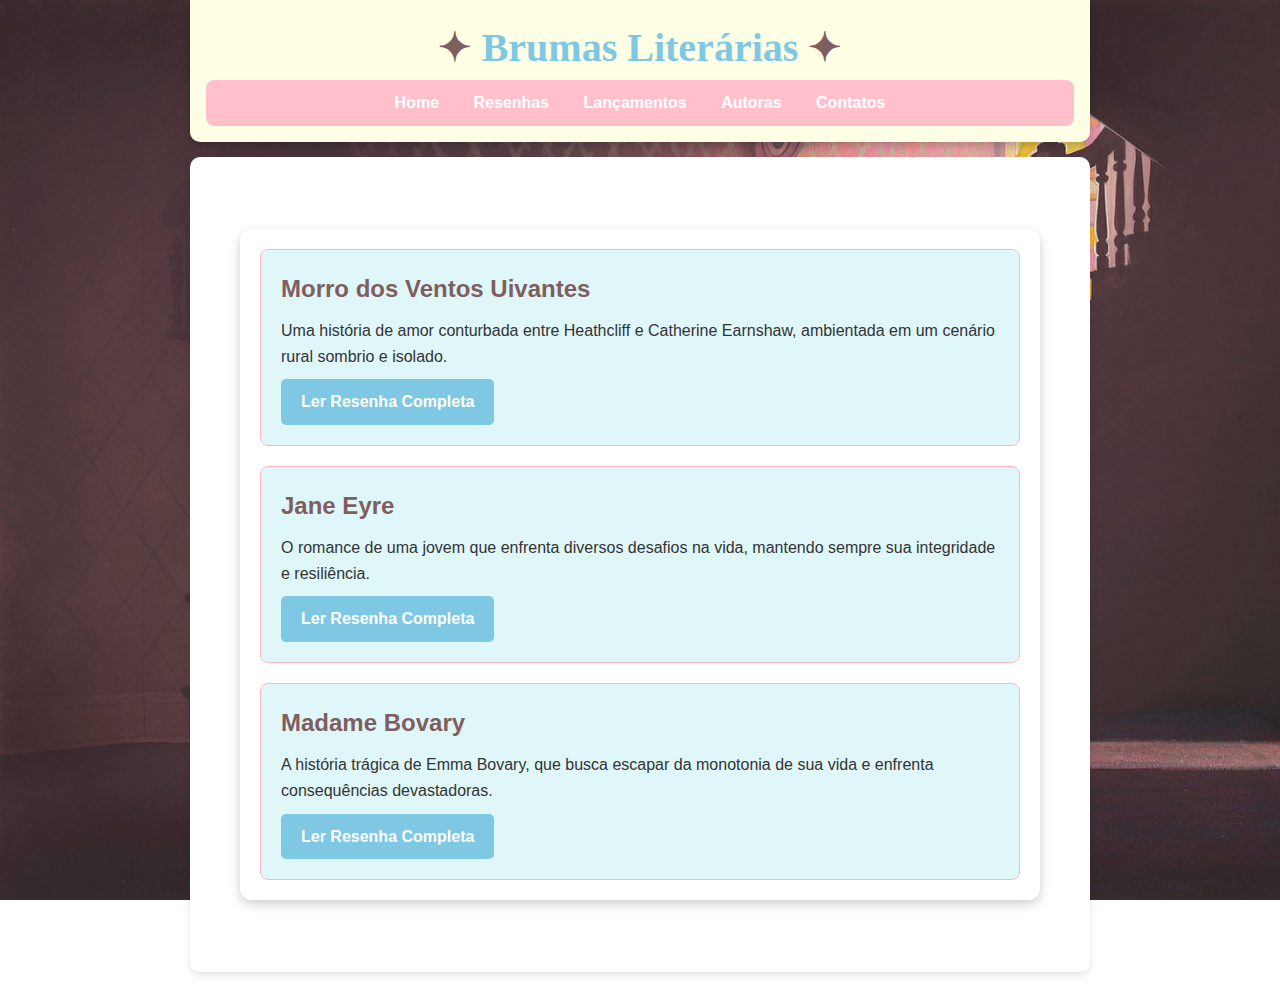
<file: resenhas.html>
<!DOCTYPE html>
<html lang="pt-BR">
<head>
  <meta charset="UTF-8">
  <meta name="viewport" content="width=device-width, initial-scale=1.0">
  <title>Brumas Literárias - Resenhas de Livros</title>
  <link rel="stylesheet" href="assets/styles/style.css">
</head>
<body>

  <body>
    <header>
      <div class="header-bar">
        <h1 class="header-title">Brumas Literárias</h1>
      <nav>
        <a href="index.html">Home</a>
        <a href="resenhas.html">Resenhas</a>
        <a href="lancamentos.html">Lançamentos</a>
        <a href="autoras.html">Autoras</a>
        <a href="contato.html">Contatos</a>
      </nav>
    </header>

<div class="content-wrapper">


<main class="content-container">
  <section class="lista-resenhas">
    <article class="resenha">
      <h2>Morro dos Ventos Uivantes</h2>
      <p>Uma história de amor conturbada entre Heathcliff e Catherine Earnshaw, ambientada em um cenário rural sombrio e isolado.</p>
      <a href="resenha-morro-dos-ventos-uivantes.html" class="botao-resenha">Ler Resenha Completa</a>
    </article>

    <article class="resenha">
      <h2>Jane Eyre</h2>
      <p>O romance de uma jovem que enfrenta diversos desafios na vida, mantendo sempre sua integridade e resiliência.</p>
      <a href="resenha-jane-eyre.html" class="botao-resenha">Ler Resenha Completa</a>
    </article>

    <article class="resenha">
      <h2>Madame Bovary</h2>
      <p>A história trágica de Emma Bovary, que busca escapar da monotonia de sua vida e enfrenta consequências devastadoras.</p>
      <a href="resenha-madame-bovary.html" class="botao-resenha">Ler Resenha Completa</a>
    </article>
  </section>
</main>

</body>
</html>
</file>
<file: assets/styles/style.css>
/* Reset básico para margens, preenchimentos e box-sizing */
* {
    margin: 0;
    padding: 0;
    box-sizing: border-box;
  }
  
  /* Configurações gerais do body */
  body {


    background-image: url('../images/casa.jpg'); /* Caminho para a imagem */
    background-size: cover; /* Ajusta a imagem para cobrir toda a tela */
    background-attachment: fixed; /* Mantém a imagem fixa no fundo */
    background-repeat: no-repeat; /* Evita a repetição da imagem */
  

    font-family: Arial, sans-serif;
    color: #333;
    line-height: 1.6;
    display: flex;
    flex-direction: column;
    align-items: center;
    padding: 0 20px 20px;
  }

  h1, h2, h3, h4, form label {
    color: #7e5e60;
  }
  
  /* Estilo do cabeçalho */
  header {
    width: 900px;
    text-align: center;
    margin-bottom: 15px;
  }

  .intro-text p {
    text-align: justify;
    margin: 1.5em 0; /* Aumenta o espaçamento entre parágrafos */
    line-height: 1.6;
    font-size: 1.1rem;
  }

/* Barra que cobre toda a largura no topo */
.header-bar {
    width: 100%;
    background-color: #ffffe6; /* Rosa pastel claro para o fundo da barra */
    width: 900px; /* Largura fixa para alinhar com o content-wrapper */
    padding: 1em;
    text-align: center;
    box-shadow: 0px 4px 8px rgba(0, 0, 0, 0.2); /* Sombra sutil para destaque */
    border-bottom-left-radius: 10px;
    border-bottom-right-radius: 10px;
  }
  
  /* Estilo do título dentro da barra */
  .header-title {
    font-family: 'Garamond', serif; /* Fonte clássica */
    font-size: 2.5em;
    color: #7ec8e3; /* Azul pastel suave */
    margin: 0;
  }
  
  .header-title::before,
  .header-title::after {
  content: '✦'; /* Escolha de um símbolo decorativo simples */
  color: #7e5e60; /* Tom sutil que remete ao medieval */
  font-size: 1.0em;
  margin: 0 10px;
  }

  header h1 {
    font-size: 2.5em;
    color: #7ec8e3; /* Azul pastel */
    margin-bottom: 10px;
  }
  
  /* Estilo da navegação */
  nav {
    background-color: #ffc0cb; /* Rosa pastel */
    padding: 10px;
    border-radius: 8px;
  }
  
  nav a {
    color: #fff;
    text-decoration: none;
    padding: 8px 15px;
    font-weight: bold;
    transition: background-color 0.3s;
  }
  
  nav a:hover {
    background-color: #ffb6c1; /* Tom ligeiramente mais escuro de rosa pastel */
    border-radius: 5px;
  }
  
  /* Estilo principal */
  main {
    width: 100%;
    max-width: 900px;
    margin: 20px 0;
  }
  
  /* Destaques da página inicial */
  .destaques {
    display: flex;
    gap: 20px;
    flex-wrap: wrap;
  }
  
  .destaques a {
    flex: 1;
    min-width: 200px;
    text-align: center;
    color: #333;
    text-decoration: none;
    border-radius: 8px;
    overflow: hidden;
    box-shadow: 0 4px 6px rgba(0, 0, 0, 0.1);
    transition: transform 0.3s;
    background-color: #e0f7fa; /* Fundo azul pastel */
  }
  
  .destaques a:hover {
    transform: scale(1.05);
  }
  
  .destaques img {
    width: 100%;
    height: 150px;
    object-fit: cover;
  }
  
  .destaques p {
    padding: 10px;
    font-weight: bold;
    background-color: #ffebef; /* Fundo rosa bem claro */
    color: #7e5e60;
  }
  
  /* Formulário de contato */
  form {
    display: flex;
    flex-direction: column;
    gap: 15px;
    max-width: 500px;
  }
  
  form label {
    font-weight: bold;
    margin-top: 15px;
  }
  
  form input[type="text"],
  form input[type="email"],
  form textarea {
    width: 100%;
    padding: 10px;
    border: 1px solid #ffb6c1; /* Rosa pastel claro */
    border-radius: 5px;
  }
  
  form textarea {
    resize: vertical;
    min-height: 100px;
  }
  
  form button {
    padding: 10px;
    border: none;
    background-color: #7ec8e3; /* Azul pastel */
    color: white;
    font-weight: bold;
    cursor: pointer;
    border-radius: 5px;
    transition: background-color 0.3s;
  }
  
  form button:hover {
    background-color: #6bb3d0; /* Azul pastel ligeiramente mais escuro */
  }
  
  /* Estilo do rodapé */
  footer {
    margin-top: 30px;
    text-align: center;
    color: #7f8c8d;
    font-size: 0.9em;
  }
  
  footer p {
    margin: 5px 0;
  }
  
  /* Responsividade para dispositivos móveis */
  @media (max-width: 600px) {
    .destaques {
      flex-direction: column;
    }
  }
  
  /* Estilo para a seção de resenhas */
.lista-resenhas {
    display: flex;
    flex-direction: column;
    gap: 20px;
    max-width: 800px;
    margin: 0 auto;
  }
  
  /* Estilo para cada resenha */
  .resenha {
    padding: 20px;
    border: 1px solid #ffb6c1; /* Bordas rosa pastel */
    border-radius: 8px;
    background-color: #e0f7fa; /* Fundo azul pastel */
  }
  
  /* Estilo para o botão de cada resenha */
  .botao-resenha {
    display: inline-block;
    margin-top: 10px;
    padding: 10px 20px;
    background-color: #7ec8e3; /* Azul pastel */
    color: white;
    text-decoration: none;
    border-radius: 5px;
    font-weight: bold;
    transition: background-color 0.3s;
  }
  
  .botao-resenha:hover {
    background-color: #6bb3d0; /* Azul pastel um pouco mais escuro */
  }
  
  /* Contêiner principal para o conteúdo */
.content-container {
    max-width: 800px; /* Limita a largura para uma leitura confortável */
    margin: 40px auto; /* Centraliza o conteúdo na página */
    padding: 20px;
    background-color: rgba(255, 255, 255, 0.9); /* Fundo branco com leve transparência */
    border-radius: 12px; /* Bordas arredondadas para um visual suave */
    box-shadow: 0px 4px 12px rgba(0, 0, 0, 0.2); /* Sombra para destacar */
    display: flex;
    flex-direction: column;
  }
  
  .thumbnail {
    width: 100%; /* Ajusta automaticamente ao contêiner */
    max-width: 350px; /* Limite de largura para evitar imagens muito grandes */
    height: auto; /* Mantém a proporção */
    border-radius: 8px; /* Bordas arredondadas para visual mais agradável */
    box-shadow: 0px 4px 8px rgba(0, 0, 0, 0.1); /* Sombra sutil */
  }

  article img {
    width: 100%; /* Faz a imagem ocupar toda a largura do contêiner */
    height: auto; /* Mantém a proporção original da imagem */
    border-radius: 8px; /* (Opcional) Bordas arredondadas para um visual mais suave */
    box-shadow: 0px 4px 8px rgba(0, 0, 0, 0.1); /* (Opcional) Sombra sutil para destaque */
  }
  
  /* Estilos para centralizar e definir a área branca */
  .content-wrapper {
    background-color: #ffffff;
    width: 900px; /* Mesma largura do header-bar */
    margin: 0 auto; /* Centraliza o content-wrapper */
    padding: 2em;
    border-radius: 10px;
    box-shadow: 0 4px 8px rgba(0, 0, 0, 0.1);
  }

  .content-container h2 {
    margin-bottom: 10px;
  }

  .content-container h3 {
    margin: 32px 0 16px;
  }

  .content-container > img {
    align-self: center;
  }
</file>
